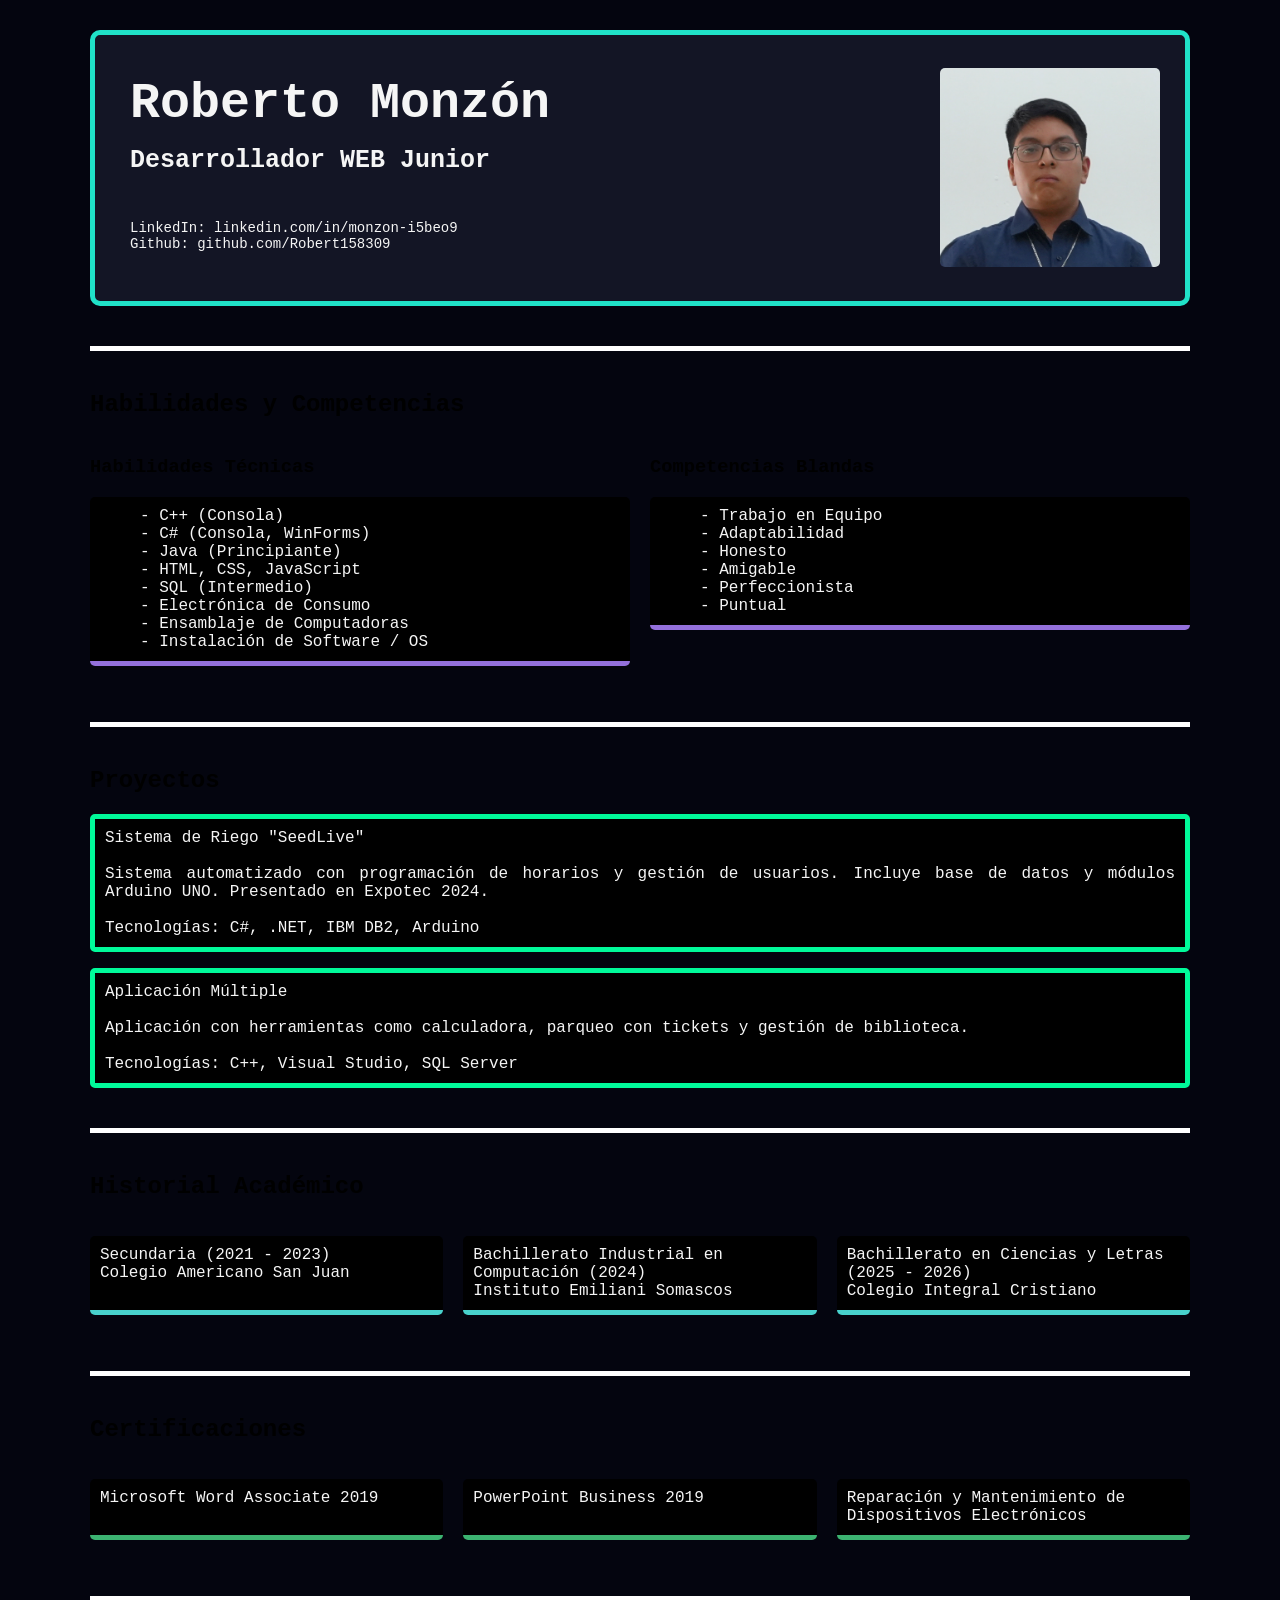
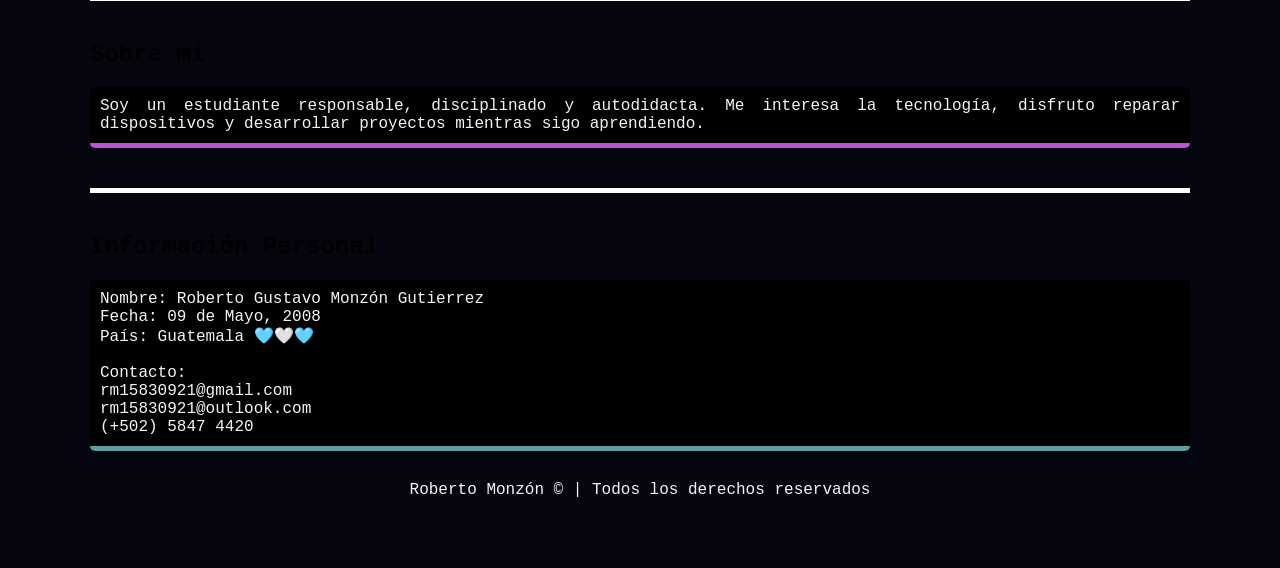
<file: Estructura.html>
<!DOCTYPE html>
<html>
<head>
    <meta charset="utf-8">
    <link rel="stylesheet" href="Desing.css">
    <meta name="viewport" content="width=device-width, initial-scale=1.0">
    <title>Portafolio</title>
</head>

<body>

<div class="container">

    <!-- HEADER -->
    <header class="header">
        <div class="header-text">
            <h1 id="Nombre1">Roberto Monzón</h1>
            <h3 id="Carrera">Desarrollador WEB Junior</h3>

            <p id="links">
                LinkedIn: linkedin.com/in/monzon-i5beo9 <br>
                Github: github.com/Robert158309
            </p>
        </div>

        <img id="FotoPerfil" src="photo.png" alt="Imagen de perfil">
    </header>

    <hr>

    <!-- SKILLS -->
    <section class="section">
        <h2 class="tittles">Habilidades y Competencias</h2>

        <div class="two-columns">
            <div>
                <h3 id="tittle1">Habilidades Técnicas</h3>
                <p id="text1">
                    - C++ (Consola) <br>
                    - C# (Consola, WinForms) <br>
                    - Java (Principiante) <br>
                    - HTML, CSS, JavaScript <br>
                    - SQL (Intermedio) <br>
                    - Electrónica de Consumo <br>
                    - Ensamblaje de Computadoras <br>
                    - Instalación de Software / OS
                </p>
            </div>

            <div>
                <h3 id="tittle2">Competencias Blandas</h3>
                <p id="text2">
                    - Trabajo en Equipo <br>
                    - Adaptabilidad <br>
                    - Honesto <br>
                    - Amigable <br>
                    - Perfeccionista <br>
                    - Puntual
                </p>
            </div>
        </div>
    </section>

    <hr>

    <!-- PROJECTS -->
    <section class="section">
        <h2 class="tittles">Proyectos</h2>

        <p class="proyects">
            Sistema de Riego "SeedLive" <br><br>
            Sistema automatizado con programación de horarios y gestión de usuarios.
            Incluye base de datos y módulos Arduino UNO. Presentado en Expotec 2024. <br><br>
            Tecnologías: C#, .NET, IBM DB2, Arduino
        </p>

        <p class="proyects">
            Aplicación Múltiple <br><br>
            Aplicación con herramientas como calculadora, parqueo con tickets y gestión de biblioteca. <br><br>
            Tecnologías: C++, Visual Studio, SQL Server
        </p>
    </section>

    <hr>

    <!-- ACADEMIC -->
    <section class="section">
        <h2 class="tittles">Historial Académico</h2>

        <div class="three-columns">
            <p id="secu">
                Secundaria (2021 - 2023)<br>
                Colegio Americano San Juan
            </p>

            <p id="peri">
                Bachillerato Industrial en Computación (2024)<br>
                Instituto Emiliani Somascos
            </p>

            <p id="bach">
                Bachillerato en Ciencias y Letras (2025 - 2026)<br>
                Colegio Integral Cristiano
            </p>
        </div>
    </section>

    <hr>

    <!-- CERTIFICATIONS -->
    <section class="section">
        <h2 class="tittles">Certificaciones</h2>

        <div class="three-columns">
            <p id="word">
                Microsoft Word Associate 2019
            </p>

            <p id="pow">
                PowerPoint Business 2019
            </p>

            <p id="repa">
                Reparación y Mantenimiento de Dispositivos Electrónicos
            </p>
        </div>
    </section>

    <hr>

    <!-- ABOUT -->
    <section class="section">
        <h2 class="tittles">Sobre mí</h2>

        <p id="text4">
            Soy un estudiante responsable, disciplinado y autodidacta. Me interesa la tecnología,
            disfruto reparar dispositivos y desarrollar proyectos mientras sigo aprendiendo.
        </p>
    </section>

    <hr>

    <!-- PERSONAL INFO -->
    <section class="section">
        <h2 class="tittles">Información Personal</h2>

        <p id="text5">
            Nombre: Roberto Gustavo Monzón Gutierrez <br>
            Fecha: 09 de Mayo, 2008 <br>
            País: Guatemala 🩵🤍🩵 <br><br>
            Contacto: <br>
            rm15830921@gmail.com <br>
            rm15830921@outlook.com <br>
            (+502) 5847 4420
        </p>
    </section>

    <footer>
        Roberto Monzón © | Todos los derechos reservados
    </footer>

</div>

</body>
</html>
</file>
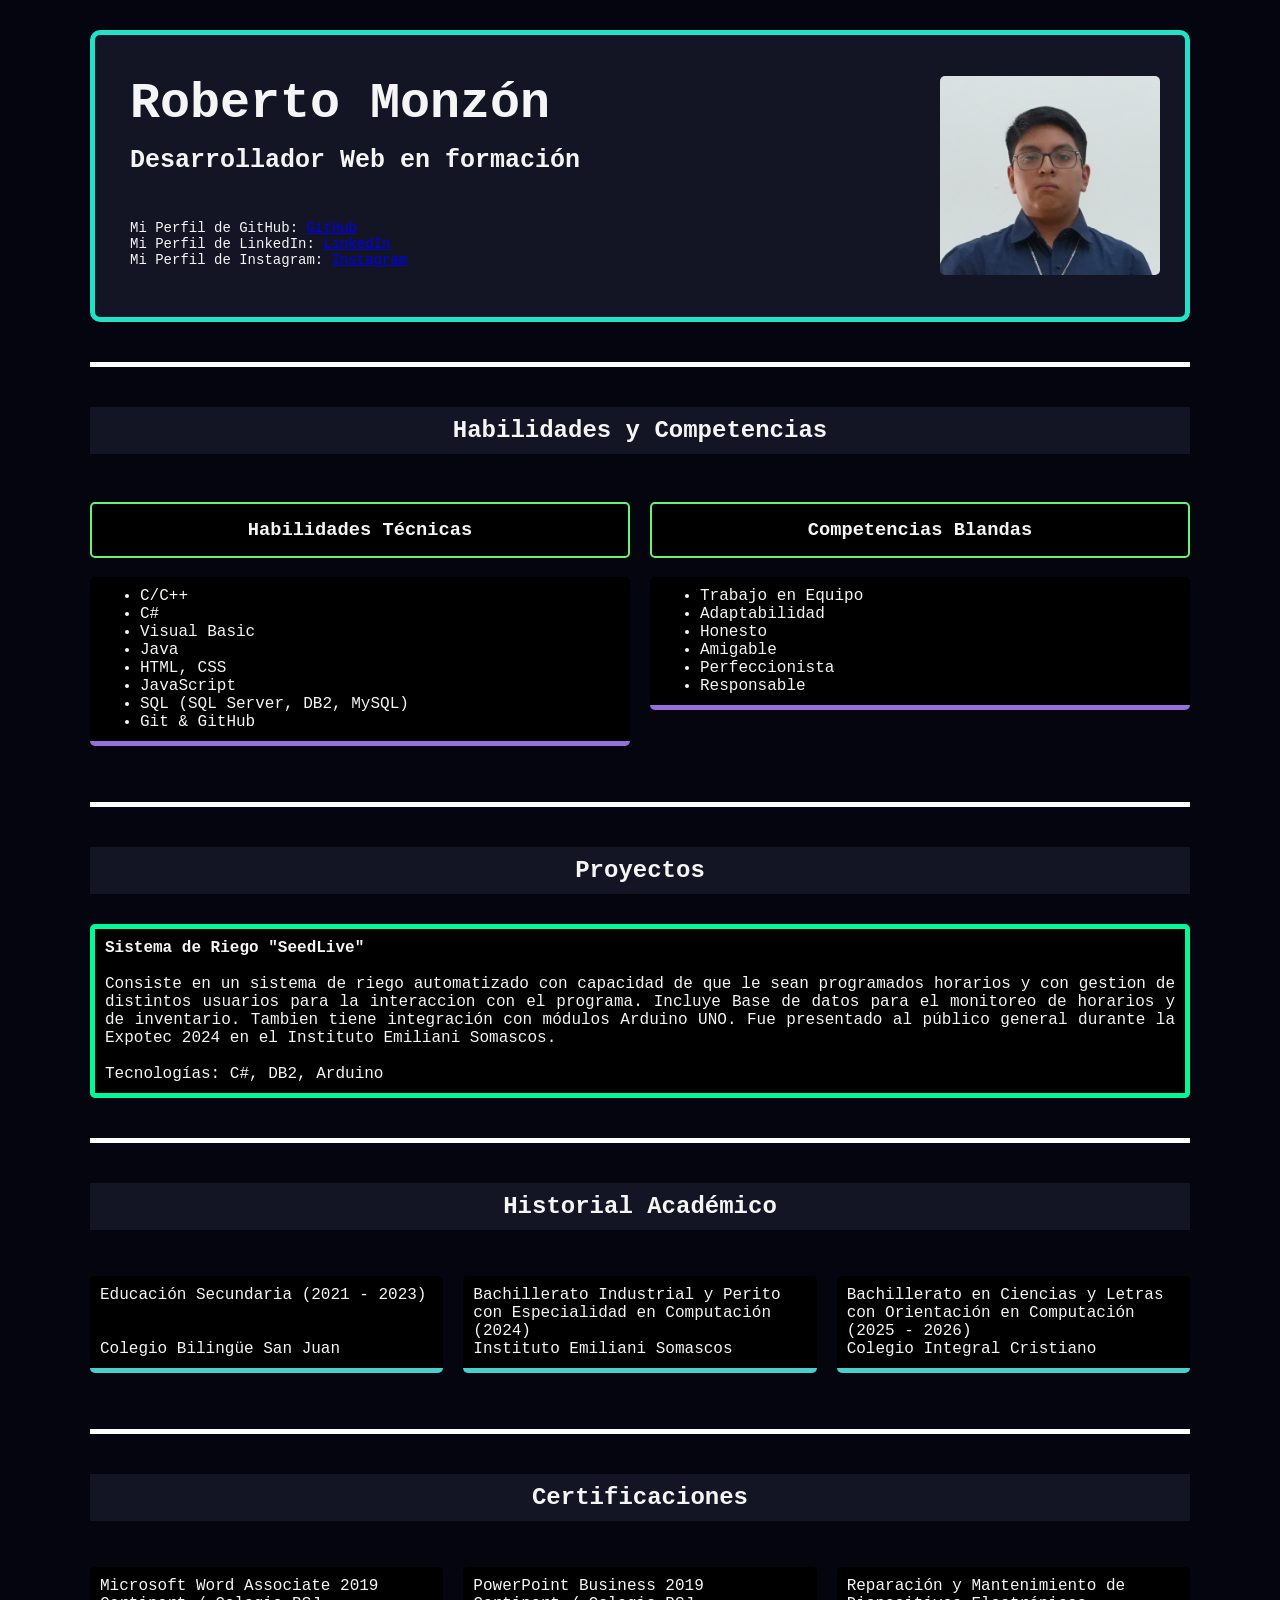
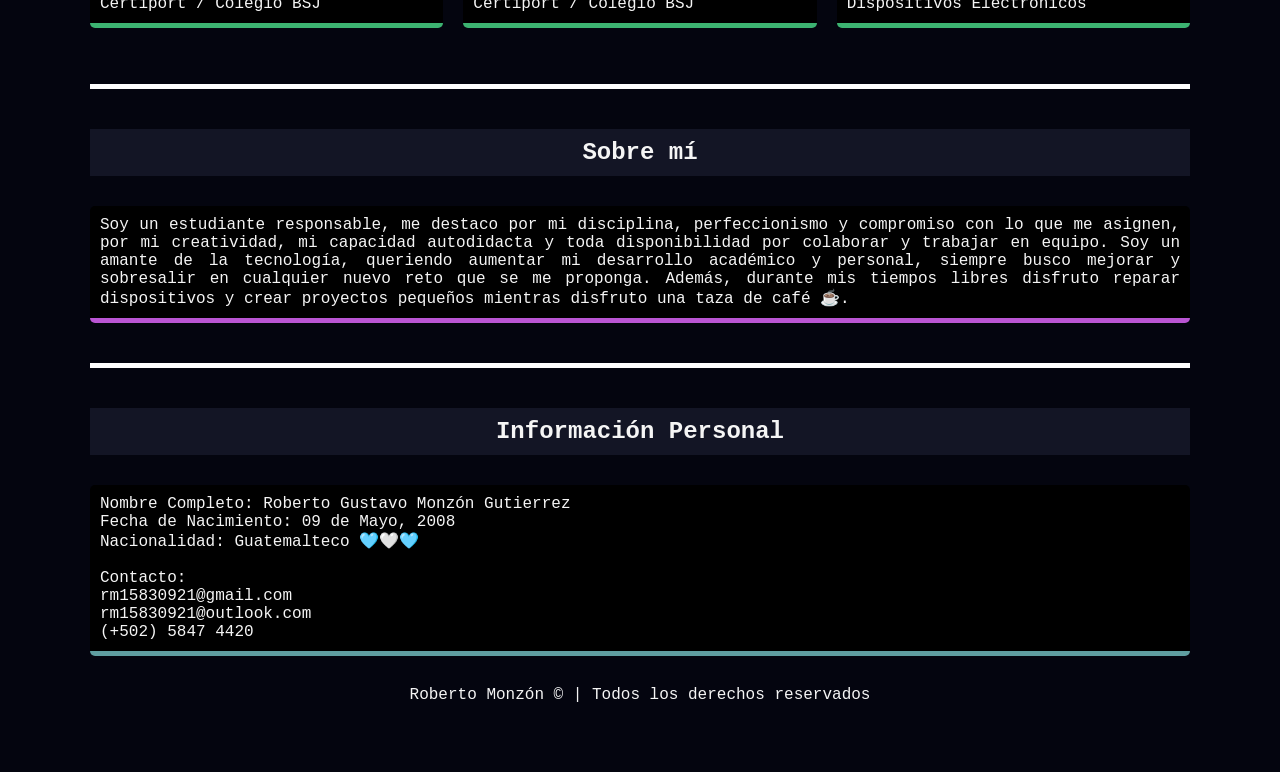
<file: Structure.html>
<!DOCTYPE html>

    <html lang = "es">

        <head>

            <meta charset="utf-8">
            <meta name="viewport" content="width=device-width, initial-scale=1.0">
            <link rel="stylesheet" type = "text/css" href="Design.css">
            <link rel="icon" type="image/png" href="usuario.png" >
            <title>Portafolio</title>

        </head>

        <body>

            <div class="container">

                <!-- HEADER -->
                <header class="header">
                    <div class="header-text">
                        <h1 id="name">Roberto Monzón</h1>
                        <h3 id="profession">
                            Desarrollador Web en formación
                        </h3>

                        <p id="links">
                            Mi Perfil de GitHub:
                            <a href="https://github.com/Robert158309" target="_blank" rel="noopener noreferrer">GitHub</a>
                            <br>

                            Mi Perfil de LinkedIn:
                            <a href="https://linkedin.com/in/monzon-i5beo9" target="_blank" rel="noopener noreferrer">LinkedIn</a>
                            <br>

                            Mi Perfil de Instagram:
                            <a href="https://instagram.com/rg._monzon/" target="_blank" rel="noopener noreferrer">Instagram</a>
                        </p>
                    </div>

                    <img id="photo" src="photo.png" alt="Imagen de perfil">
                </header>

                <hr>

                <!-- SKILLS -->
                <section class="section">
                    <h2 class="titles">Habilidades y Competencias</h2>
                        <div class="two-columns">
                            <div>
                                <h3 class="generic subtitles">Habilidades Técnicas</h3>
                                <ul class = "generic skills">
                                    <li>C/C++</li>
                                    <li>C#</li>
                                    <li>Visual Basic</li>
                                    <li>Java</li>
                                    <li>HTML, CSS</li>
                                    <li>JavaScript</li>
                                    <li>SQL (SQL Server, DB2, MySQL)</li>
                                    <li>Git & GitHub</li>
                                </ul>
                            </div>

                            <div>
                                <h3 class="generic subtitles">Competencias Blandas</h3>
                                <ul class = "generic skills">
                                    <li>Trabajo en Equipo</li>
                                    <li>Adaptabilidad</li>
                                    <li>Honesto</li>
                                    <li>Amigable</li>
                                    <li>Perfeccionista</li>
                                    <li>Responsable</li>
                                </ul>
                            </div>
                        </div>
                </section>

                <hr>

                <!-- PROJECTS -->
                <section class = "section">
                    <h2 class = "titles">Proyectos</h2>

                    <p class = "generic projects">
                        <strong>Sistema de Riego "SeedLive"</strong> <br><br>
                        Consiste en un sistema de riego automatizado con capacidad de que le sean programados horarios
                        y con gestion de distintos usuarios para la interaccion con el programa. Incluye Base de datos
                        para el monitoreo de horarios y de inventario. Tambien tiene integración con módulos Arduino UNO.
                        Fue presentado al público general durante la Expotec 2024 en el Instituto Emiliani Somascos. <br><br>
                        Tecnologías: C#, DB2, Arduino
                    </p>

                </section>

                <hr>

                <!-- ACADEMIC -->
                <section class = "section">
                    <h2 class = "titles">Historial Académico</h2>

                    <div class="three-columns">
                        <p class = "generic academic_islands">
                            Educación Secundaria (2021 - 2023)
                            <br><br><br>
                            Colegio Bilingüe San Juan
                        </p>

                        <p class = "generic academic_islands">
                            Bachillerato Industrial y Perito con Especialidad en Computación (2024)<br>
                            Instituto Emiliani Somascos
                        </p>

                        <p class = "generic academic_islands">
                            Bachillerato en Ciencias y Letras con Orientación en Computación (2025 - 2026)<br>
                            Colegio Integral Cristiano
                        </p>
                    </div>
                </section>

                <hr>

                <!-- CERTIFICATIONS -->
                <section class = "section">
                    <h2 class = "titles">Certificaciones</h2>

                    <div class = "three-columns">
                        <p class = "generic certifications_islands">
                            Microsoft Word Associate 2019
                            <br>
                            Certiport / Colegio BSJ
                        </p>

                        <p class = "generic certifications_islands">
                            PowerPoint Business 2019
                            <br>
                            Certiport / Colegio BSJ
                        </p>

                        <p class = "generic certifications_islands">
                            Reparación y Mantenimiento de Dispositivos Electrónicos
                        </p>
                    </div>
                </section>

                <hr>

                <!-- ABOUT -->
                <section class="section">
                    <h2 class="titles">Sobre mí</h2>

                    <p id = "about" class = "generic">
                        Soy un estudiante responsable, me destaco por mi disciplina, perfeccionismo y compromiso con 
                        lo que me asignen, por mi creatividad, mi capacidad autodidacta y toda disponibilidad por 
                        colaborar y trabajar en equipo. Soy un amante de la tecnología, queriendo aumentar mi desarrollo 
                        académico y personal, siempre busco mejorar y sobresalir en cualquier nuevo reto que se me 
                        proponga. Además, durante mis tiempos libres disfruto reparar dispositivos y crear proyectos 
                        pequeños mientras disfruto una taza de café ☕.
                    </p>
                </section>

                <hr>

                <!-- PERSONAL INFO -->
                <section class="section">
                    <h2 class="titles">Información Personal</h2>

                    <p id = "info" class = "generic">
                        Nombre Completo: Roberto Gustavo Monzón Gutierrez <br>
                        Fecha de Nacimiento: 09 de Mayo, 2008 <br>
                        Nacionalidad: Guatemalteco 🩵🤍🩵 <br><br>
                        Contacto: <br>
                        rm15830921@gmail.com <br>
                        rm15830921@outlook.com <br>
                        (+502) 5847 4420
                    </p>
                </section>

                <footer>
                    Roberto Monzón © | Todos los derechos reservados
                </footer>

            </div>

        </body>

    </html>
</file>
<file: Desing.css>
@charset "utf-8";

body {
    background-color: rgb(4, 5, 15);
    font-family: "JetBrains Mono", monospace;
}

/* Contenedor principal */
.container {
    width: 90%;
    max-width: 1100px;
    margin: auto;
}

/* HEADER */
.header {
    display: flex;
    justify-content: space-between;
    background-color: rgb(19, 21, 37);
    padding:25px;
    align-items: center;
    gap: 20px;
    display: flex;
    justify-content: space-between;
    align-items: center;
    flex-wrap: wrap;
    margin-top: 30px;
    border: 5px solid rgb(32, 226, 200);
    border-radius: 10px;
}

.header-text {
    flex: 1;
}

#Nombre1 {
    font-size: 50px;
    color: whitesmoke;
    padding: 10px;
    margin-top:5px;
}

#Carrera {
    font-size: 25px;
    color: whitesmoke;
    padding: 10px;
    margin-top:-40px;
}

#links {
    font-size: 14px;
    color: whitesmoke;
    padding: 10px;
    margin-top: 10px;
}

#FotoPerfil {
    width: 220px;
    max-width: 100%; 
    height: auto;
    border-radius: 5px;
}

/* TITLES */
.titles {
    text-align: center;
    margin: 30px 0;
    color: whitesmoke;
    background: rgb(19, 21, 37);
    padding: 10px;
}

#title1, #title2,
.subtitles{
    text-align:center;
    color:aliceblue;
    background-color:black;
    padding:15px;
    border: 2px solid rgb(101, 243, 120);
    border-radius:10px;
}

/* TWO COLUMNS */
.two-columns {
    display: flex;
    gap: 20px;
    flex-wrap: wrap;
}

.two-columns > div {
    flex: 1;
    min-width: 300px;
}

/* THREE COLUMNS */
.three-columns {
    display: flex;
    gap: 20px;
    flex-wrap: wrap;
}

.three-columns p {
    flex: 1;
    min-width: 250px;
}

/* TEXT BLOCKS */
#secu, #peri, #bach,
#word, #pow, #repa,
.islands {
    background: black;
    color: whitesmoke;
    padding: 10px;
    border-radius: 5px;
    border-bottom: 5px solid;
}
#text1, #text2,
.texts1 {
  background: black;
    color: whitesmoke;
    text-align:justify;
    padding-left: 50px;
    padding-right: 10px;
    padding-top: 10px;
    padding-bottom: 10px;
    border-radius: 5px;
    border-bottom: 5px solid;  
}

#text4, #text5, .proyects,
.texts2{
    background: black;
    color: whitesmoke;
    text-align:justify;
    padding: 10px;
    border-radius: 5px;
    border-bottom: 5px solid;
}

/* Colores por sección */
#text1, #text2 { border-color: mediumpurple; }
.proyects { border: 5px solid mediumspringgreen; }
#secu, #peri, #bach { border-color: mediumturquoise; }
#word, #pow, #repa { border-color: mediumseagreen; }
#text4 { border-color: mediumorchid; }
#text5 { border-color: cadetblue; }

/* HR */
hr {
    margin: 40px 0;
    height: 5px;
    background-color: white;
    border: none;
}

/* FOOTER */
footer {
    text-align: center;
    color: whitesmoke;
    margin: 30px 0;
}
</file>
<file: Design.css>
@charset "utf-8";

body {
    background-color: rgb(4, 5, 15);
    font-family: "JetBrains Mono", monospace;
}

/* Contenedor principal */
.container {
    width: 90%;
    max-width: 1100px;
    margin: auto;
}

/* HEADER */
.header {
    display: flex;
    justify-content: space-between;
    background-color: rgb(19, 21, 37);
    padding:25px;
    align-items: center;
    gap: 20px;
    flex-wrap: wrap;
    margin-top: 30px;
    border: 5px solid rgb(32, 226, 200);
    border-radius: 10px;
}

.header-text {
    flex: 1;
}

#name {
    font-size: 50px;
    color: whitesmoke;
    padding: 10px;
    margin-top:5px;
}

#profession {
    font-size: 25px;
    color: whitesmoke;
    padding: 10px;
    margin-top:-40px;
}

#links {
    font-size: 14px;
    color: whitesmoke;
    padding: 10px;
    margin-top: 10px;
}

#photo {
    width: 220px;
    max-width: 100%; 
    height: auto;
    border-radius: 5px;
}

/* TITLES */
.titles {
    text-align: center;
    margin: 30px 0;
    color: whitesmoke;
    background: rgb(19, 21, 37);
    padding: 10px;
}

.subtitles{
    text-align:center;
    padding:15px;
    border: 2px solid rgb(101, 243, 120);
    border-radius:10px;
}

/* TWO COLUMNS */
.two-columns {
    display: flex;
    gap: 20px;
    flex-wrap: wrap;
}

.two-columns > div {
    flex: 1;
    min-width: 300px;
}

/* THREE COLUMNS */
.three-columns {
    display: flex;
    gap: 20px;
    flex-wrap: wrap;
}

.three-columns p {
    flex: 1;
    min-width: 250px;
}

/* TEXT BLOCKS */
.academic_islands,
.certifications_islands {
    padding: 10px;
    border-bottom: 5px solid;
}

.skills {
    text-align:justify;
    padding-left: 50px;
    padding-right: 10px;
    padding-top: 10px;
    padding-bottom: 10px;
    border-bottom: 5px solid;  
}

#about, #info, 
.projects {
    text-align:justify;
    padding: 10px;
    border-bottom: 5px solid;
}

.generic {
    background-color: black;
    color: whitesmoke;
    border-radius: 5px;
}

/* Colores por sección */
.skills { border-color: mediumpurple; }
.projects { border: 5px solid mediumspringgreen; }
.academic_islands { border-color: mediumturquoise; }
.certifications_islands { border-color: mediumseagreen; }
#about { border-color: mediumorchid; }
#info { border-color: cadetblue; }

/* HR */
hr {
    margin: 40px 0;
    height: 5px;
    background-color: white;
    border: none;
}

/* FOOTER */
footer {
    text-align: center;
    color: whitesmoke;
    margin: 30px 0;
}
</file>
